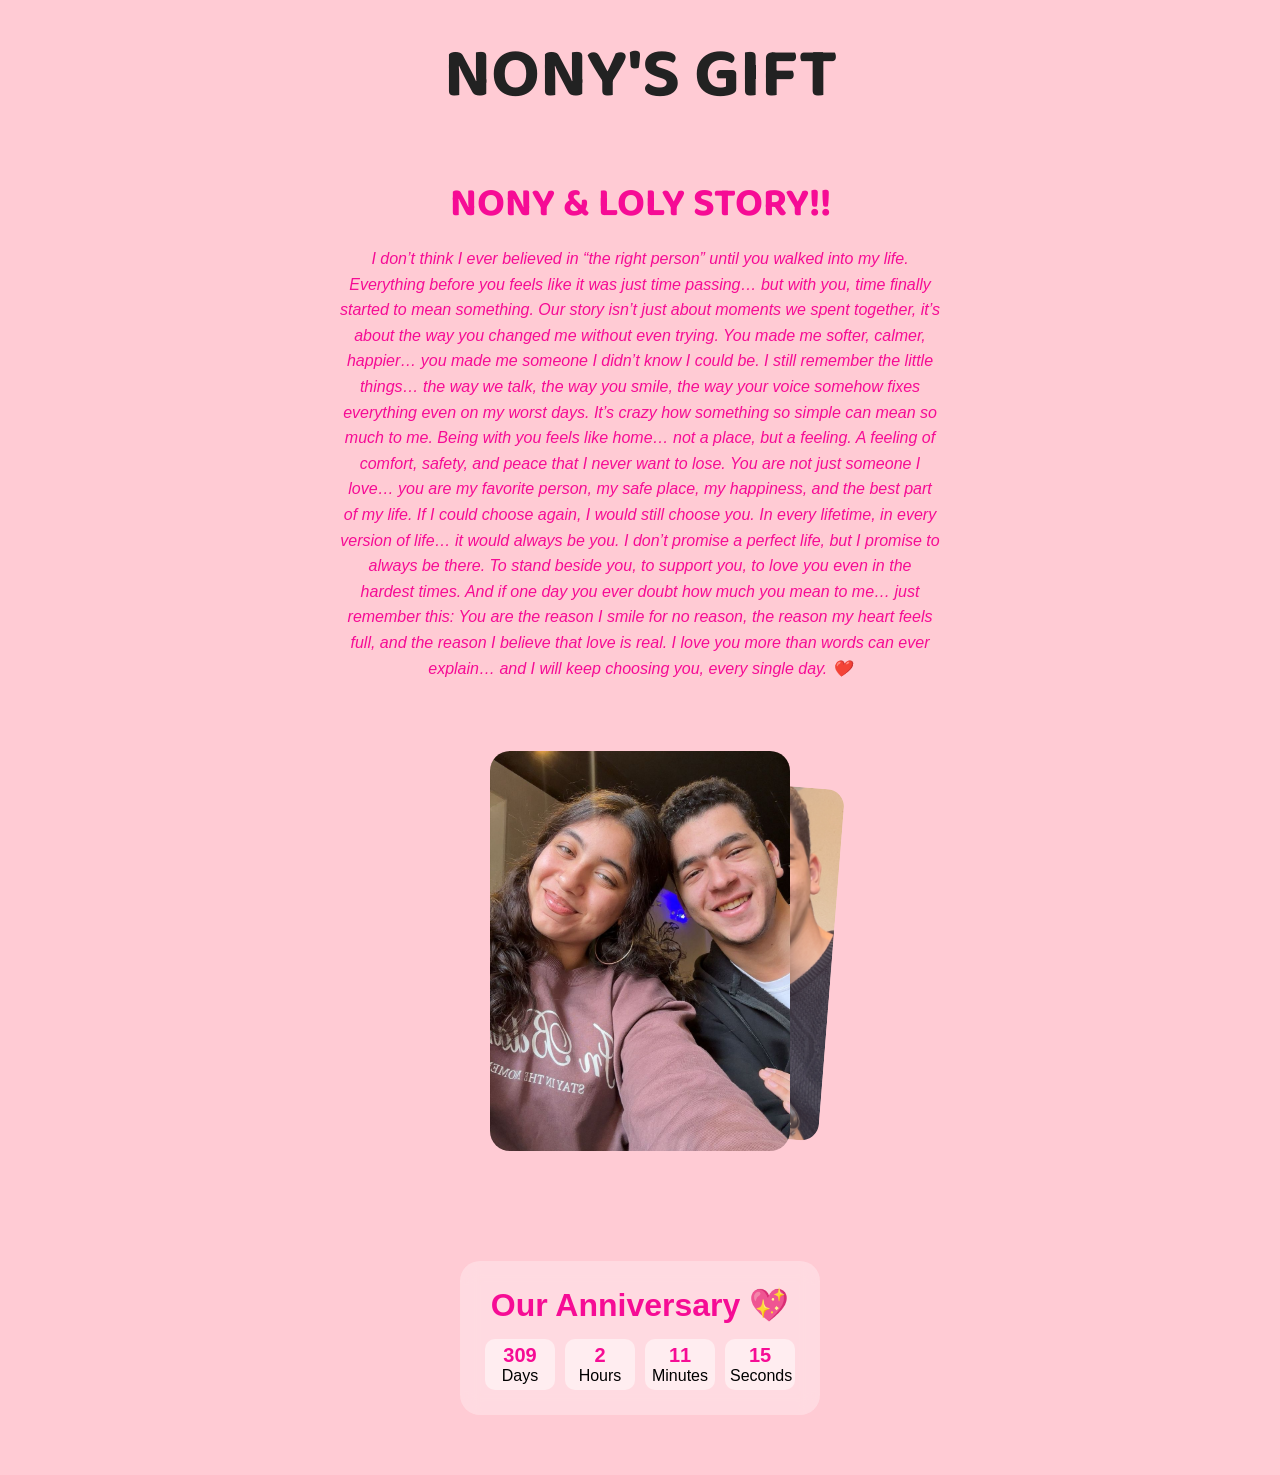
<file: index.html>
<!DOCTYPE html>
<html lang="en">

<head>
    <meta charset="UTF-8">
    <meta name="viewport" content="width=device-width, initial-scale=1.0">
    <title>Gift</title>

    <link rel="stylesheet" href="gift.css">
    <link href="https://fonts.googleapis.com/css2?family=Baloo+2:wght@700&display=swap" rel="stylesheet">
</head>

<body>

    <nav>
        <h1>NONY'S GIFT</h1>
    </nav>

    <main>
        <h2>NONY & LOLY STORY!!</h2>

        <p>
            I don’t think I ever believed in “the right person” until you walked into my life.
            Everything before you feels like it was just time passing… but with you, time finally started to mean
            something.

            Our story isn’t just about moments we spent together, it’s about the way you changed me without even trying.
            You made me softer, calmer, happier… you made me someone I didn’t know I could be.

            I still remember the little things… the way we talk, the way you smile, the way your voice somehow fixes
            everything even on my worst days.
            It’s crazy how something so simple can mean so much to me.

            Being with you feels like home… not a place, but a feeling.
            A feeling of comfort, safety, and peace that I never want to lose.

            You are not just someone I love…
            you are my favorite person, my safe place, my happiness, and the best part of my life.

            If I could choose again, I would still choose you.
            In every lifetime, in every version of life… it would always be you.

            I don’t promise a perfect life, but I promise to always be there.
            To stand beside you, to support you, to love you even in the hardest times.

            And if one day you ever doubt how much you mean to me…
            just remember this:

            You are the reason I smile for no reason,
            the reason my heart feels full,
            and the reason I believe that love is real.

            I love you more than words can ever explain…
            and I will keep choosing you, every single day. ❤️
        </p>
    </main>

    <div class="slider" id="slider">
        <!-- 15 صورة -->
        <div class="card"><img src="imges/IMG_7456.JPG.jpeg"></div>
        <div class="card"><img src="imges/IMG_6850.JPG.jpeg"></div>
        <div class="card"><img src="imges/IMG_3584.JPG.jpeg"></div>
        <div class="card"><img src="imges/IMG_4588.JPG.jpeg"></div>
        <div class="card"><img src="imges/IMG_5798.JPG.jpeg"></div>
        <div class="card"><img src="imges/IMG_3730.JPG.jpeg"></div>
        <div class="card"><img src="imges/IMG_7139.JPG.jpeg"></div>
        <div class="card"><img src="imges/IMG_3736.JPG.jpeg"></div>
        <div class="card"><img src="imges/IMG_1954.JPG.jpeg"></div>
        <div class="card"><img src="imges/IMG_4349.JPG.jpeg"></div>
        <div class="card"><img src="imges/IMG_5800.JPG.jpeg"></div>
        <div class="card"><img src="imges/IMG_6849.JPG.jpeg"></div>
        <div class="card"><img src="imges/IMG_7138.JPG.jpeg"></div>
        <div class="card"><img src="imges/IMG_4587.JPG.jpeg"></div>
        <div class="card"><img src="imges/IMG_7454.JPG.jpeg"></div>

    </div>

    <div class="countdown">
        <h1>Our Anniversary 💖</h1>

        <div class="time">
            <div class="box"><span id="days">0</span>
                <div class="label">Days</div>
            </div>
            <div class="box"><span id="hours">0</span>
                <div class="label">Hours</div>
            </div>
            <div class="box"><span id="minutes">0</span>
                <div class="label">Minutes</div>
            </div>
            <div class="box"><span id="seconds">0</span>
                <div class="label">Seconds</div>
            </div>
        </div>
    </div>

    <script src="gift.js"></script>
</body>

</html>
</file>
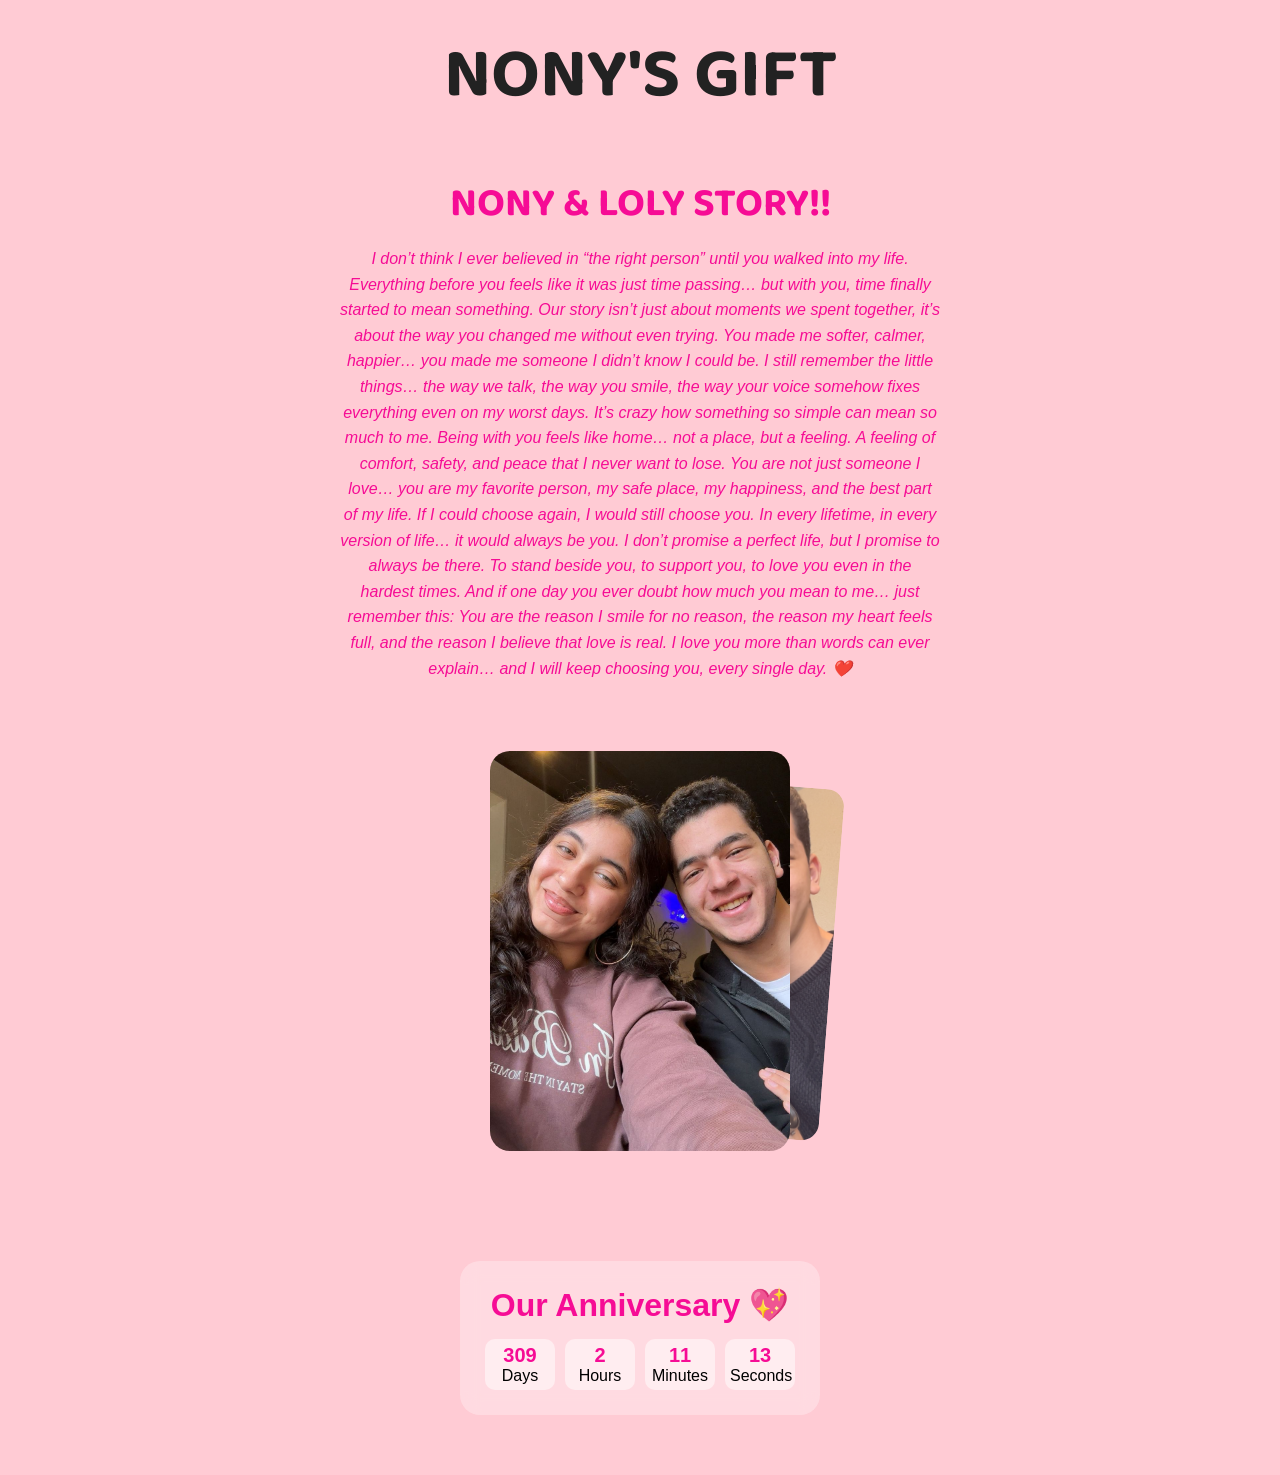
<file: gift.html>
<!DOCTYPE html>
<html lang="en">

<head>
    <meta charset="UTF-8">
    <meta name="viewport" content="width=device-width, initial-scale=1.0">
    <title>Gift</title>

    <link rel="stylesheet" href="gift.css">
    <link href="https://fonts.googleapis.com/css2?family=Baloo+2:wght@700&display=swap" rel="stylesheet">
</head>

<body>

    <nav>
        <h1>NONY'S GIFT</h1>
    </nav>

    <main>
        <h2>NONY & LOLY STORY!!</h2>

        <p>
            I don’t think I ever believed in “the right person” until you walked into my life.
            Everything before you feels like it was just time passing… but with you, time finally started to mean
            something.

            Our story isn’t just about moments we spent together, it’s about the way you changed me without even trying.
            You made me softer, calmer, happier… you made me someone I didn’t know I could be.

            I still remember the little things… the way we talk, the way you smile, the way your voice somehow fixes
            everything even on my worst days.
            It’s crazy how something so simple can mean so much to me.

            Being with you feels like home… not a place, but a feeling.
            A feeling of comfort, safety, and peace that I never want to lose.

            You are not just someone I love…
            you are my favorite person, my safe place, my happiness, and the best part of my life.

            If I could choose again, I would still choose you.
            In every lifetime, in every version of life… it would always be you.

            I don’t promise a perfect life, but I promise to always be there.
            To stand beside you, to support you, to love you even in the hardest times.

            And if one day you ever doubt how much you mean to me…
            just remember this:

            You are the reason I smile for no reason,
            the reason my heart feels full,
            and the reason I believe that love is real.

            I love you more than words can ever explain…
            and I will keep choosing you, every single day. ❤️
        </p>
    </main>

    <div class="slider" id="slider">
        <!-- 15 صورة -->
        <div class="card"><img src="imges/IMG_7456.JPG.jpeg"></div>
        <div class="card"><img src="imges/IMG_6850.JPG.jpeg"></div>
        <div class="card"><img src="imges/IMG_3584.JPG.jpeg"></div>
        <div class="card"><img src="imges/IMG_4588.JPG.jpeg"></div>
        <div class="card"><img src="imges/IMG_5798.JPG.jpeg"></div>
        <div class="card"><img src="imges/IMG_3730.JPG.jpeg"></div>
        <div class="card"><img src="imges/IMG_7139.JPG.jpeg"></div>
        <div class="card"><img src="imges/IMG_3736.JPG.jpeg"></div>
        <div class="card"><img src="imges/IMG_1954.JPG.jpeg"></div>
        <div class="card"><img src="imges/IMG_4349.JPG.jpeg"></div>
        <div class="card"><img src="imges/IMG_5800.JPG.jpeg"></div>
        <div class="card"><img src="imges/IMG_6849.JPG.jpeg"></div>
        <div class="card"><img src="imges/IMG_7138.JPG.jpeg"></div>
        <div class="card"><img src="imges/IMG_4587.JPG.jpeg"></div>
        <div class="card"><img src="imges/IMG_7454.JPG.jpeg"></div>

    </div>

    <div class="countdown">
        <h1>Our Anniversary 💖</h1>

        <div class="time">
            <div class="box"><span id="days">0</span>
                <div class="label">Days</div>
            </div>
            <div class="box"><span id="hours">0</span>
                <div class="label">Hours</div>
            </div>
            <div class="box"><span id="minutes">0</span>
                <div class="label">Minutes</div>
            </div>
            <div class="box"><span id="seconds">0</span>
                <div class="label">Seconds</div>
            </div>
        </div>
    </div>

    <script src="gift.js"></script>
</body>

</html>
</file>
<file: gift.css>
* {
    margin: 0;
    padding: 0;
    box-sizing: border-box;
}

body {
    background: rgb(255, 203, 212);
    display: flex;
    flex-direction: column;
    align-items: center;
    font-family: Arial;
}

/* NAV */
nav {
    padding: 20px;
}

nav h1 {
    font-family: 'Baloo 2', cursive;
    font-size: clamp(30px, 6vw, 70px);
    color: #222;
    text-align: center;
}

/* MAIN */
main {
    padding: 20px;
    text-align: center;
}

main h2 {
    font-family: 'Baloo 2', cursive;
    font-size: clamp(20px, 5vw, 40px);
    color: #f60c95;
}

main p {
    color: #f60c95;
    max-width: 600px;
    margin-top: 10px;
    font-style: italic;
    line-height: 1.6;
}

.slider {
    position: relative;
    width: 90vw;
    max-width: 350px;
    aspect-ratio: 3 / 4;
    perspective: 1000px;
}

.card {
    position: absolute;
    width: 100%;
    height: 100%;
    border-radius: 20px;
    overflow: hidden;
    transition: all 0.4s ease;
    cursor: pointer;
}

.card img {
    width: 100%;
    height: 100%;
    object-fit: cover;
}

/* ترتيب الكروت */
.card.active {
    transform: translateX(0) scale(1);
    z-index: 3;
}

.card.next {
    transform: translateX(15%) scale(0.9);
    z-index: 2;
    opacity: 0.8;
    rotate: calc(45deg/10);
}

.card.prev {
    transform: translateX(-15%) scale(0.9);
    z-index: 2;
    opacity: 0.8;
    rotate: calc(-45deg/10);
}

.card.hidden {
    opacity: 0;
    z-index: 1;
}

/* COUNTDOWN */
.countdown {
    margin: 60px 20px;
    padding: 25px;
    border-radius: 20px;
    background: rgba(255, 255, 255, 0.3);
    backdrop-filter: blur(10px);
    text-align: center;
}

.countdown h1 {
    color: #f60c95;
    margin-bottom: 15px;
}

.time {
    display: flex;
    gap: 10px;
    flex-wrap: wrap;
    justify-content: center;
}

.box {
    background: rgba(255, 255, 255, 0.5);
    padding: 5px;
    border-radius: 10px;
    width: 70px;
}

.box span {
    font-size: 20px;
    font-weight: bold;
    color: #f60c95;
}

/* HEART */
.heart {
    position: fixed;
    font-size: 20px;
    animation: float 3s linear forwards;
}

@keyframes float {
    0% {
        opacity: 1;
    }

    100% {
        transform: translateY(-200px);
        opacity: 0;
    }
}

@media (min-width: 900px) {
  .slider {
    margin: 50px;
    max-width: 300px;
  }

  .card.next {
    transform: translateX(20%) scale(0.88);
  }

  .card.prev {
    transform: translateX(-20%) scale(0.88);
  }
}
</file>
